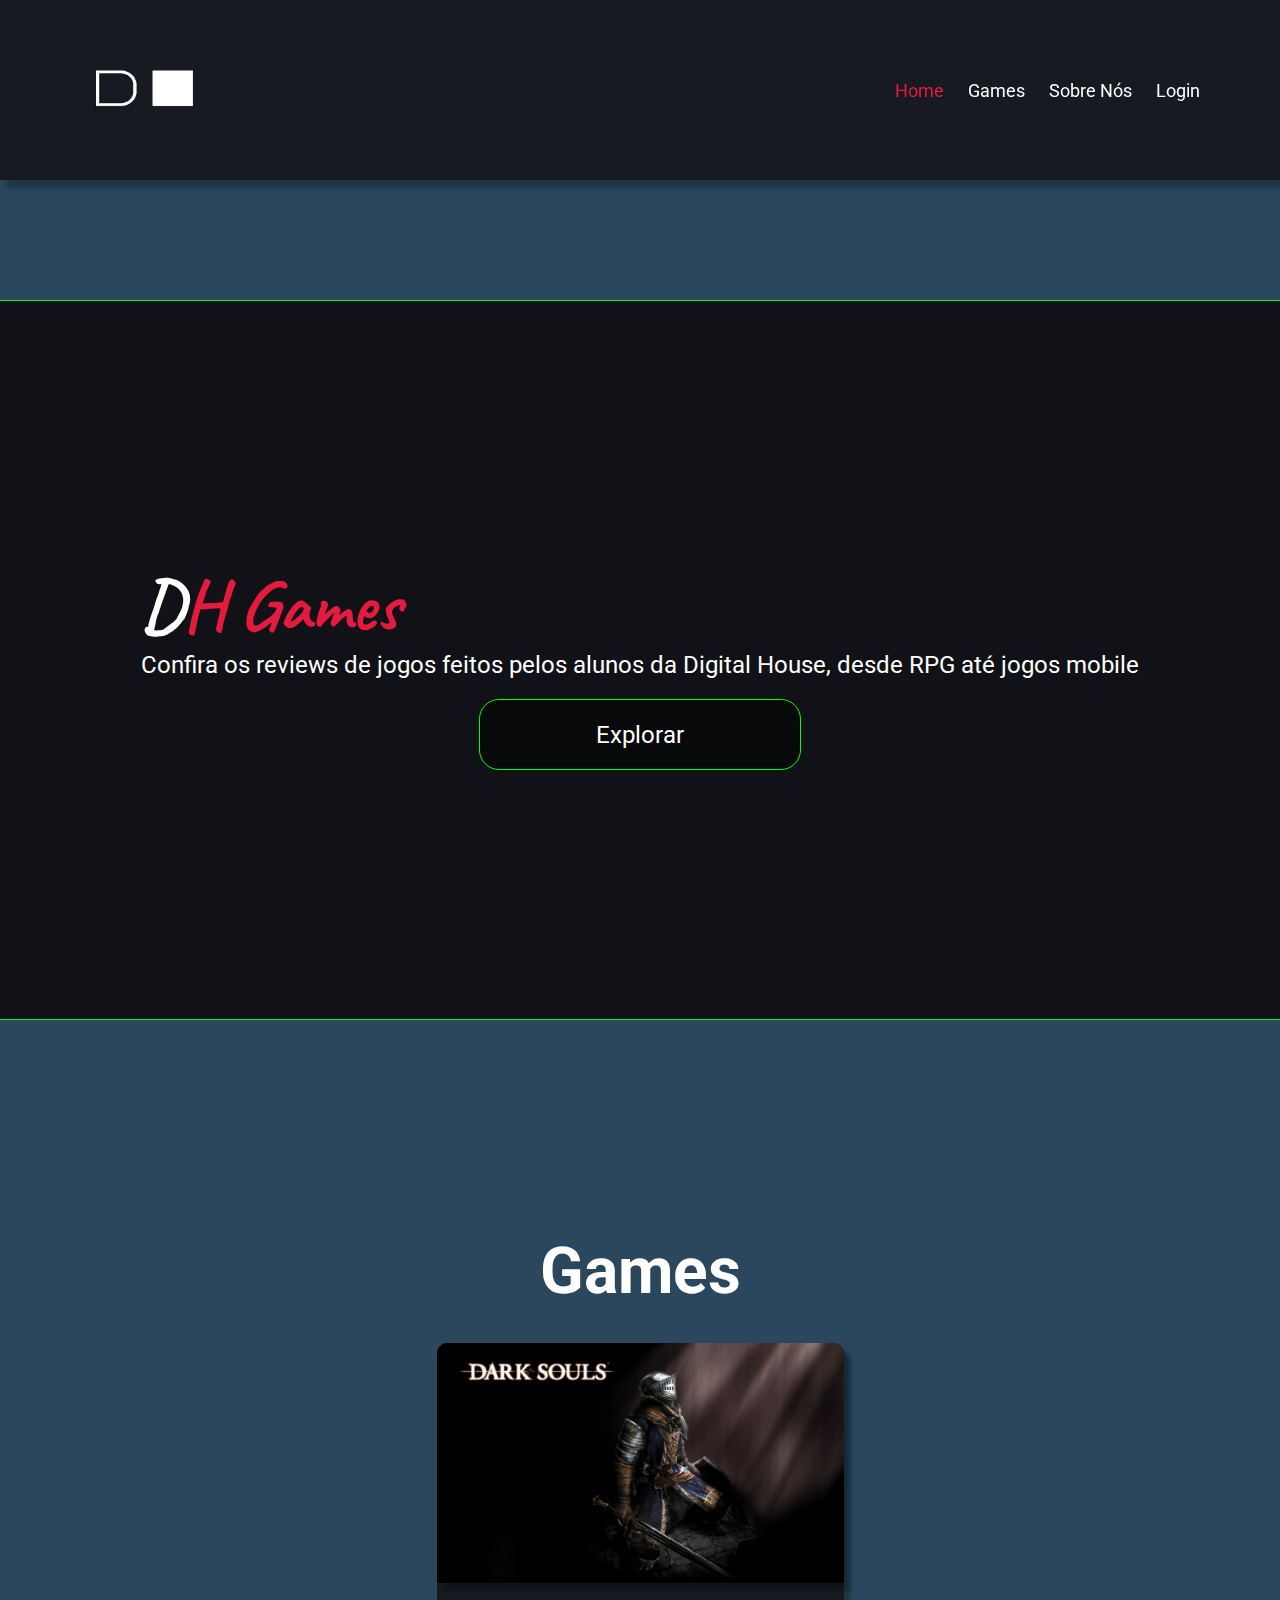
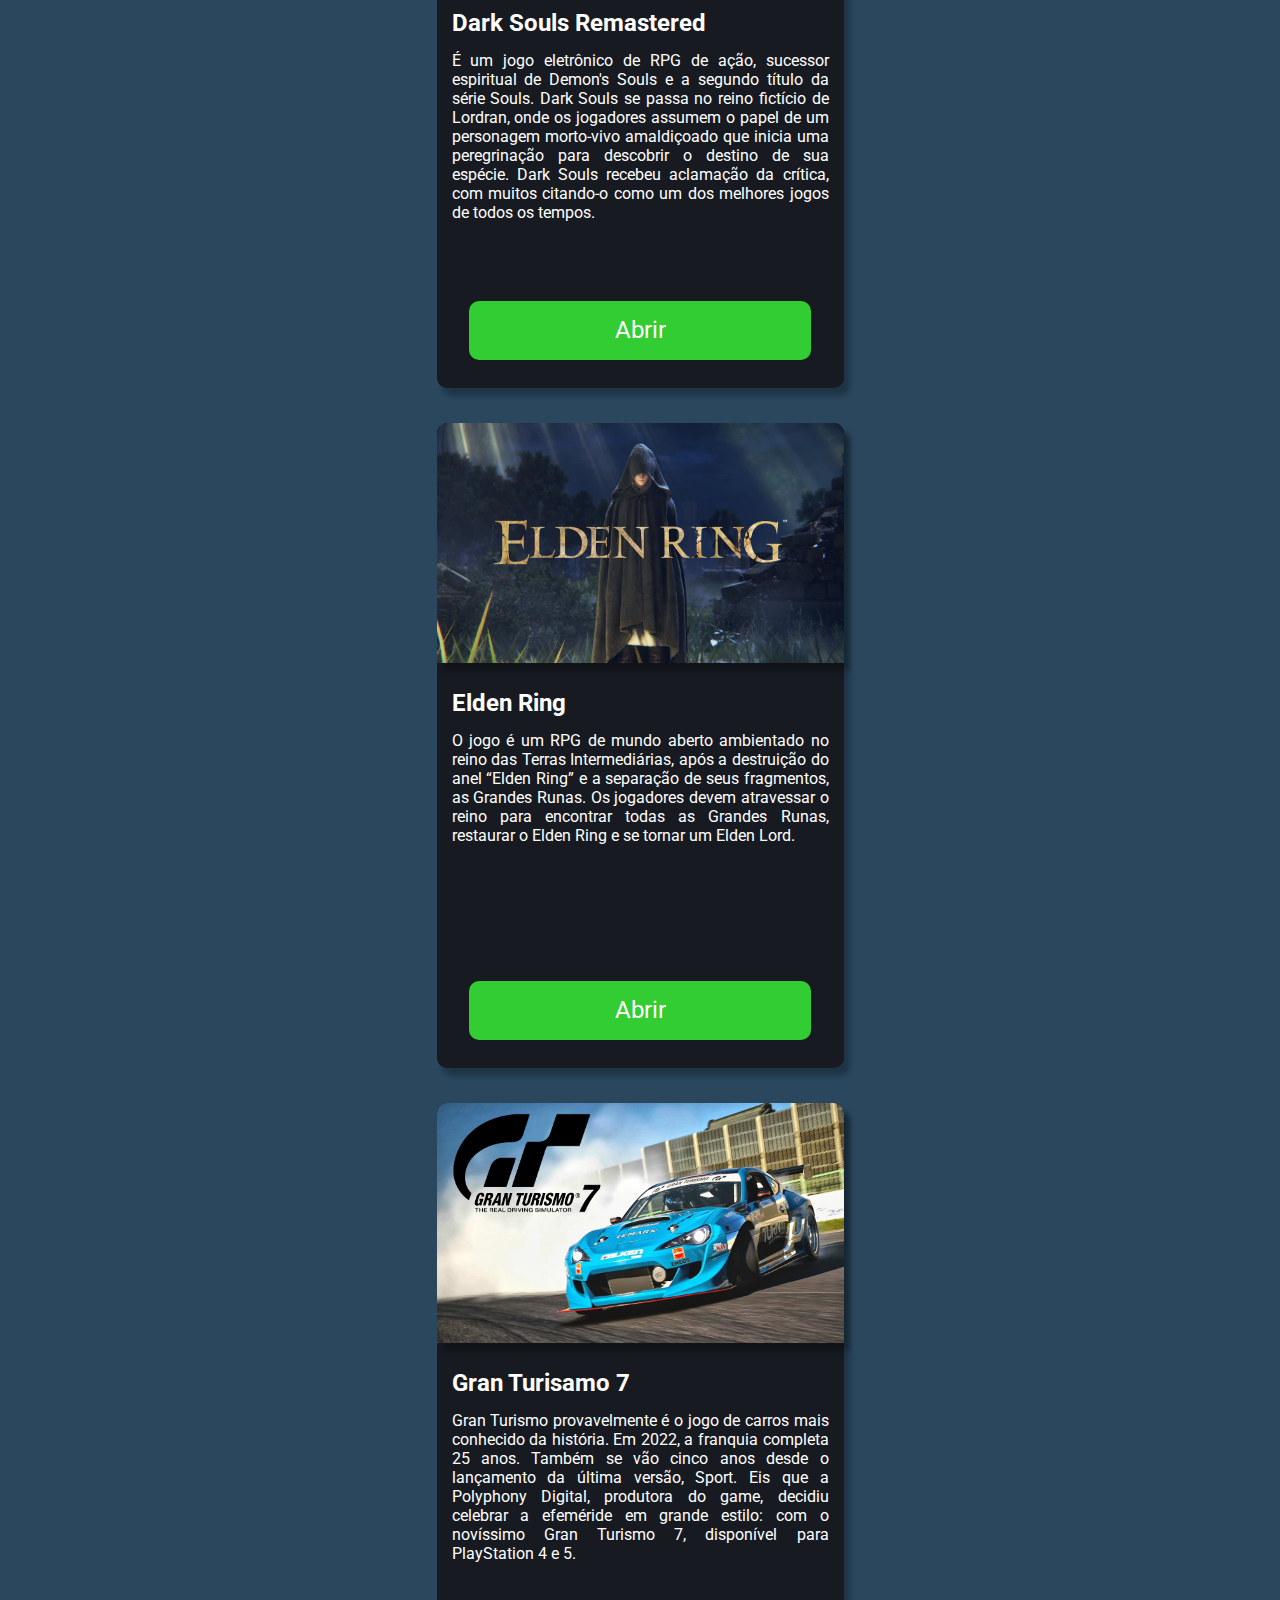
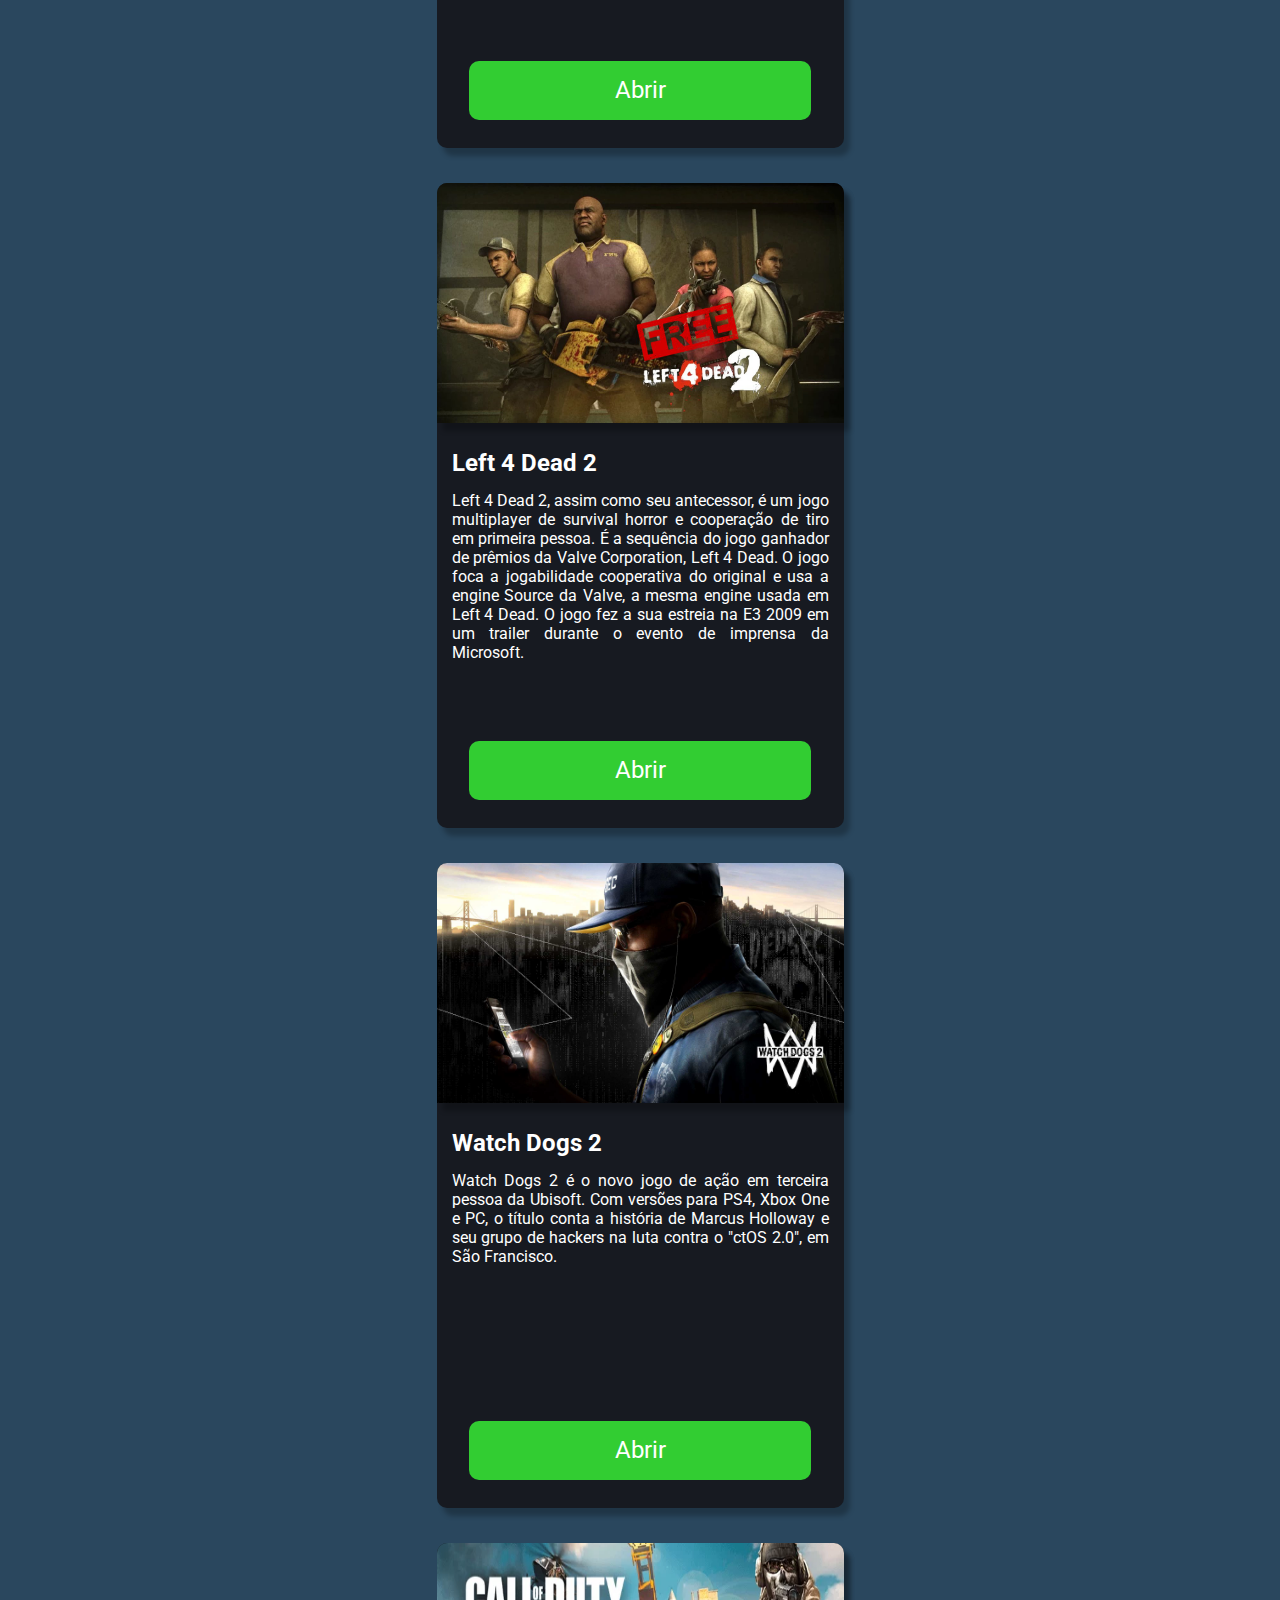
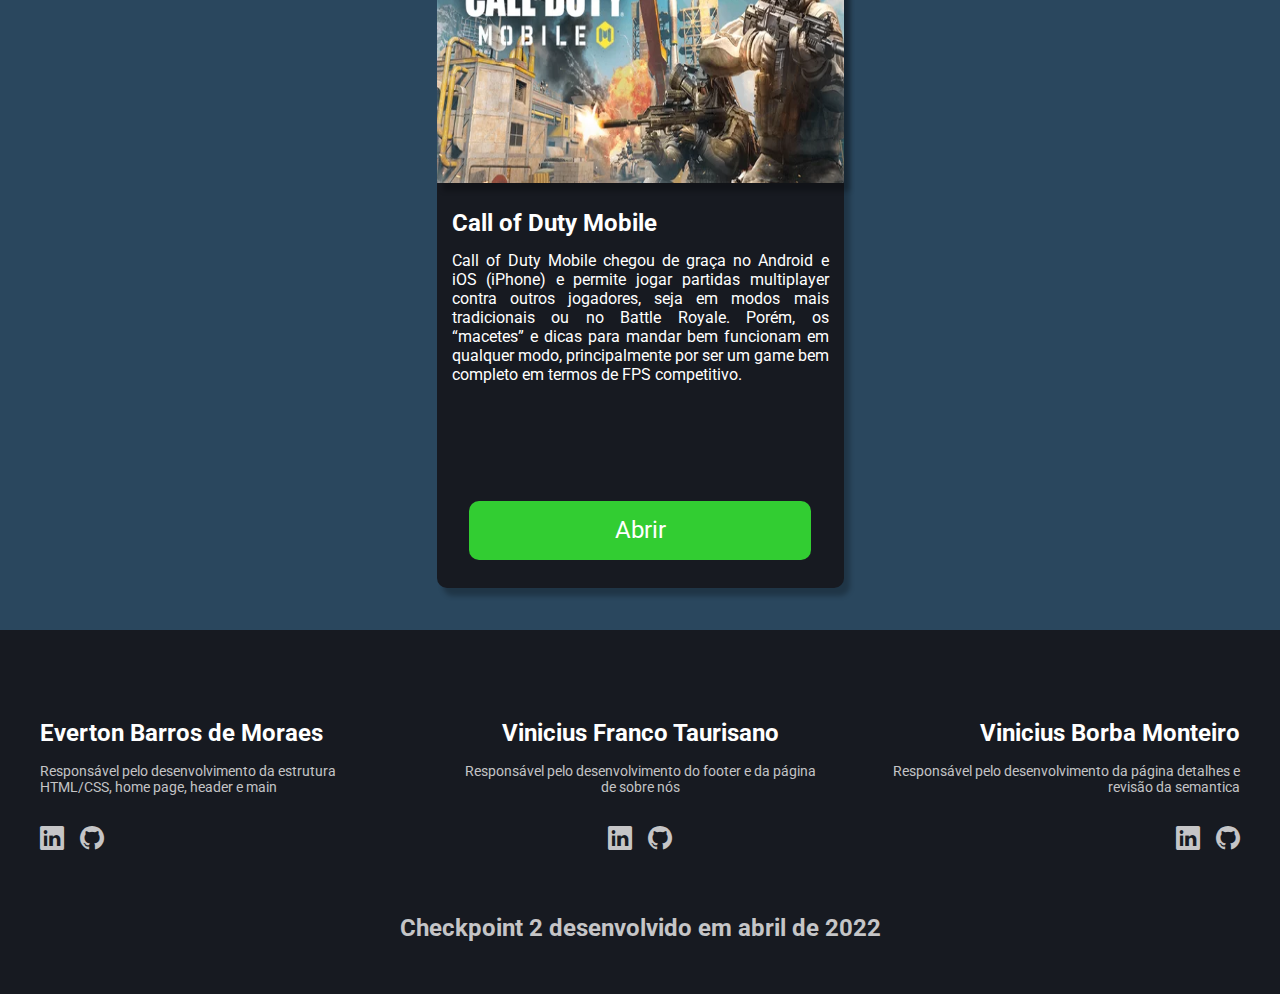
<file: index.html>
<!DOCTYPE html>
<html lang="en">
    <head>
        <meta charset="UTF-8">
        <meta http-equiv="X-UA-Compatible" content="IE=edge">
        <meta name="viewport" content="width=device-width, initial-scale=1.0">
        <title>DH Games I  Home</title>
        <link
            href="https://cdn.jsdelivr.net/npm/bootstrap@5.1.3/dist/css/bootstrap.min.css"
            rel="stylesheet"
            integrity="sha384-1BmE4kWBq78iYhFldvKuhfTAU6auU8tT94WrHftjDbrCEXSU1oBoqyl2QvZ6jIW3"
            crossorigin="anonymous"
        >
        <link rel="stylesheet" href="https://cdn.jsdelivr.net/npm/bootstrap-icons@1.8.1/font/bootstrap-icons.css">
        <link rel="stylesheet" href="css/style.css">
    </head>
    <body>
        <header>
            <a href="index.html">
                <img src="img/logo.png" alt="logo da Digital House">
            </a>
            <nav>
                <ul>
                    <li>
                        <a id="menu_home" href="index.html">
                            Home
                        </a>
                    </li>
                    <li>
                        <a href="#navgames">
                            Games
                        </a>
                    </li>
                    <li>
                        <a href="sobrenos.html">
                            Sobre Nós
                        </a>
                    </li>
                    <li
                        type="button"
                        data-bs-toggle="modal"
                        data-bs-target="#staticBackdrop"
                        id="login"
                    >Login</li>
                </ul>
            </nav>
        </header>
        <main>
            <!-- Início do Modal -->
            <div
                class="modal fade"
                id="staticBackdrop"
                data-bs-backdrop="static"
                data-bs-keyboard="false"
                tabindex="-1"
                aria-labelledby="staticBackdropLabel"
                aria-hidden="true"
            >
                <div class="modal-dialog modal-dialog-centered">
                    <div class="modal-content">
                        <div class="d-flex flex-row-reverse bd-highlight">
                            <button
                                type="button"
                                class="btn-close mt-3 me-3 bg-light"
                                data-bs-dismiss="modal"
                                aria-label="Close"
                            ></button>
                        </div>
                        <img class="rounded mx-auto my-4 d-block" src="img/logo.png" alt="logo da Digital House">
                        <div class="modal-body">
                            <form>
                                <div class="mb-3 mx-4">
                                    <label for="email" class="form-label text-muted fs-3">email</label>
                                    <input
                                        type="email"
                                        class="form-control text-muted fs-4"
                                        id="email"
                                        placeholder="Digite seu email"
                                        required
                                    >
                                </div>
                                <div class="mb-3 mx-4">
                                    <label for="senha" class="form-label text-muted fs-3">senha</label>
                                    <input
                                        type="password"
                                        class="form-control text-muted fs-4"
                                        id="senha"
                                        placeholder="Digite sua senha"
                                        required
                                    >
                                </div>
                                <div class="d-grid gap-2 mx-4 mt-5 mb-3">
                                    <button type="submit" class="btn btn-success fs-3 btn-lg" type="button">Entrar</button>
                                </div>
                            </form>
                        </div>
                    </div>
                </div>
            </div>
            <!-- Final do Modal -->
            <div id="navhome"></div>
            <section class="banner">
                <div class="banner__sombra">
                    <div class="banner__texto">
                        <h1>DH Games</h1>
                        <p>
                            Confira os reviews de jogos feitos pelos alunos da Digital House, desde RPG até jogos mobile
                        </p>
                    </div>
                    <a href="detalhesDS.html">
                        <div class="banner__botao">Explorar</div>
                    </a>
                </div>
            </section>
            <div id="navgames"></div>
            <section class="games">
                <h2>Games</h2>
                <div class="games__containercard">
                    <div class="games__sobrecard">
                        <div class="games__card">
                            <img src="img/dark-souls_img.jpg" alt="imgdarksouls">
                            <h3>Dark Souls Remastered</h3>
                            <p>
                                É um jogo eletrônico de RPG
                        de ação, sucessor espiritual de Demon's
                        Souls e a segundo título da série Souls. Dark Souls se passa no
                        reino fictício de Lordran, onde os jogadores assumem o papel de um
                        personagem morto-vivo amaldiçoado que inicia uma peregrinação para
                        descobrir o destino de sua espécie. Dark Souls recebeu aclamação
                        da crítica, com muitos citando-o como um dos melhores jogos de
                        todos os tempos.
                            </p>
                            <a href="detalhesDS.html">
                                <div class="games__botao-abrir">Abrir</div>
                            </a>
                        </div>
                    </div>
                    <div class="games__sobrecard">
                        <div class="games__card">
                            <img src="img/eldenring.jpg" alt="imgeldenring">
                            <h3>Elden Ring</h3>
                            <p>
                                O jogo é um RPG de mundo aberto ambientado no reino das
                        Terras Intermediárias, após a destruição do anel “Elden Ring” e a
                        separação de seus fragmentos, as Grandes Runas. Os jogadores devem
                        atravessar o reino para encontrar todas as Grandes Runas,
                        restaurar o Elden Ring e se tornar um Elden Lord.
                            </p>
                            <a href="detalhesDS.html">
                                <div class="games__botao-abrir">Abrir</div>
                            </a>
                        </div>
                    </div>
                    <div class="games__sobrecard">
                        <div class="games__card">
                            <img src="img/granturismo7.jpg" alt="imggranturismo7">
                            <h3>Gran Turisamo 7</h3>
                            <p>
                                Gran Turismo provavelmente é o jogo de carros mais conhecido da história.
                        Em 2022, a franquia completa 25 anos. Também se vão cinco anos desde o
                        lançamento da última versão, Sport. Eis que a Polyphony Digital, produtora do game,
                        decidiu celebrar a efeméride em grande estilo: com o novíssimo Gran Turismo 7,
                        disponível para PlayStation 4 e 5.
                            </p>
                            <a href="detalhesDS.html">
                                <div class="games__botao-abrir">Abrir</div>
                            </a>
                        </div>
                    </div>
                    <div class="games__sobrecard">
                        <div class="games__card">
                            <img src="img/left4dead2.jpg" alt="imgleft4dead2">
                            <h3>Left 4 Dead 2</h3>
                            <p>
                                Left 4 Dead 2, assim como seu antecessor, é um jogo multiplayer de survival horror e
                        cooperação de tiro em primeira pessoa. É a sequência do jogo ganhador de prêmios da
                        Valve Corporation, Left 4 Dead. O jogo foca a jogabilidade cooperativa do original e
                        usa a engine Source da Valve, a mesma engine usada em Left 4 Dead. O jogo fez a sua
                        estreia na E3 2009 em um trailer durante o evento de imprensa da Microsoft.
                            </p>
                            <a href="detalhesDS.html">
                                <div class="games__botao-abrir">Abrir</div>
                            </a>
                        </div>
                    </div>
                    <div class="games__sobrecard">
                        <div class="games__card">
                            <img src="img/watchdogs2.jpg" alt="imgwatchdogs2">
                            <h3>Watch Dogs 2</h3>
                            <p>
                                Watch Dogs 2 é o novo jogo de ação em terceira pessoa da Ubisoft. Com versões para PS4,
                        Xbox One e PC, o título conta a história de Marcus Holloway e seu grupo de hackers na
                        luta contra o "ctOS 2.0", em São Francisco.
                            </p>
                            <a href="detalhesDS.html">
                                <div class="games__botao-abrir">Abrir</div>
                            </a>
                        </div>
                    </div>
                    <div class="games__sobrecard">
                        <div class="games__card">
                            <img src="img/callofdutymobile.webp" alt="imgcallofdutymobile">
                            <h3>Call of Duty Mobile</h3>
                            <p>
                                Call of Duty Mobile chegou de graça no Android e iOS (iPhone) e permite jogar partidas
                        multiplayer
                        contra outros jogadores, seja em modos mais tradicionais ou no Battle Royale. Porém, os
                        “macetes” e dicas para mandar bem funcionam em qualquer modo, principalmente por ser um game bem
                        completo em termos de FPS competitivo.
                            </p>
                            <a href="detalhesDS.html">
                                <div class="games__botao-abrir">Abrir</div>
                            </a>
                        </div>
                    </div>
                </div>
            </section>
        </main>
        <footer>
            <section class="criadores">
                <div class="aluno" id="aluno1">
                    <h5>Everton Barros de Moraes</h5>
                    <p>Responsável pelo desenvolvimento da estrutura HTML/CSS, home page, header e main</p>
                    <div class="redes">
                        <a target="_blanck" href="https://www.linkedin.com/in/everton-barros-de-moraes-b25310172/?trk=people-guest_profile-result-card_result-card_full-click&originalSubdomain=br">
                            <i class="bi bi-linkedin"></i>
                        </a>
                        <a target="_blanck" href="https://github.com/EvertonBMoraes">
                            <i class="bi bi-github"></i>
                        </a>
                    </div>
                </div>
                <div class="aluno" id="aluno2">
                    <h5>Vinicius Franco Taurisano</h5>
                    <p>Responsável pelo desenvolvimento do footer e da página de sobre nós</p>
                    <div class="redes">
                        <a target="_blanck" href="https://www.linkedin.com/in/vin%C3%ADcius-taurisano-2563b8230/">
                            <i class="bi bi-linkedin"></i>
                        </a>
                        <a target="_blanck" href="https://github.com/ViniciusTaurisano">
                            <i class="bi bi-github"></i>
                        </a>
                    </div>
                </div>
                <div class="aluno" id="aluno3">
                    <h5>Vinicius Borba Monteiro</h5>
                    <p>Responsável pelo desenvolvimento da página detalhes e revisão da semantica</p>
                    <div class="redes">
                        <a target="_blanck" href="https://www.linkedin.com/in/vinicius-borba-8a126a235/">
                            <i class="bi bi-linkedin"></i>
                        </a>
                        <a target="_blanck" href="https://github.com/viniborb">
                            <i class="bi bi-github"></i>
                        </a>
                    </div>
                </div>
            </section>
            <h4>Checkpoint 2 desenvolvido em abril de 2022</h4>
        </footer>
        <script src="https://cdn.jsdelivr.net/npm/bootstrap@5.1.3/dist/js/bootstrap.bundle.min.js" integrity="sha384-ka7Sk0Gln4gmtz2MlQnikT1wXgYsOg+OMhuP+IlRH9sENBO0LRn5q+8nbTov4+1p" crossorigin="anonymous"></script>
    </body>
</html>
</file>
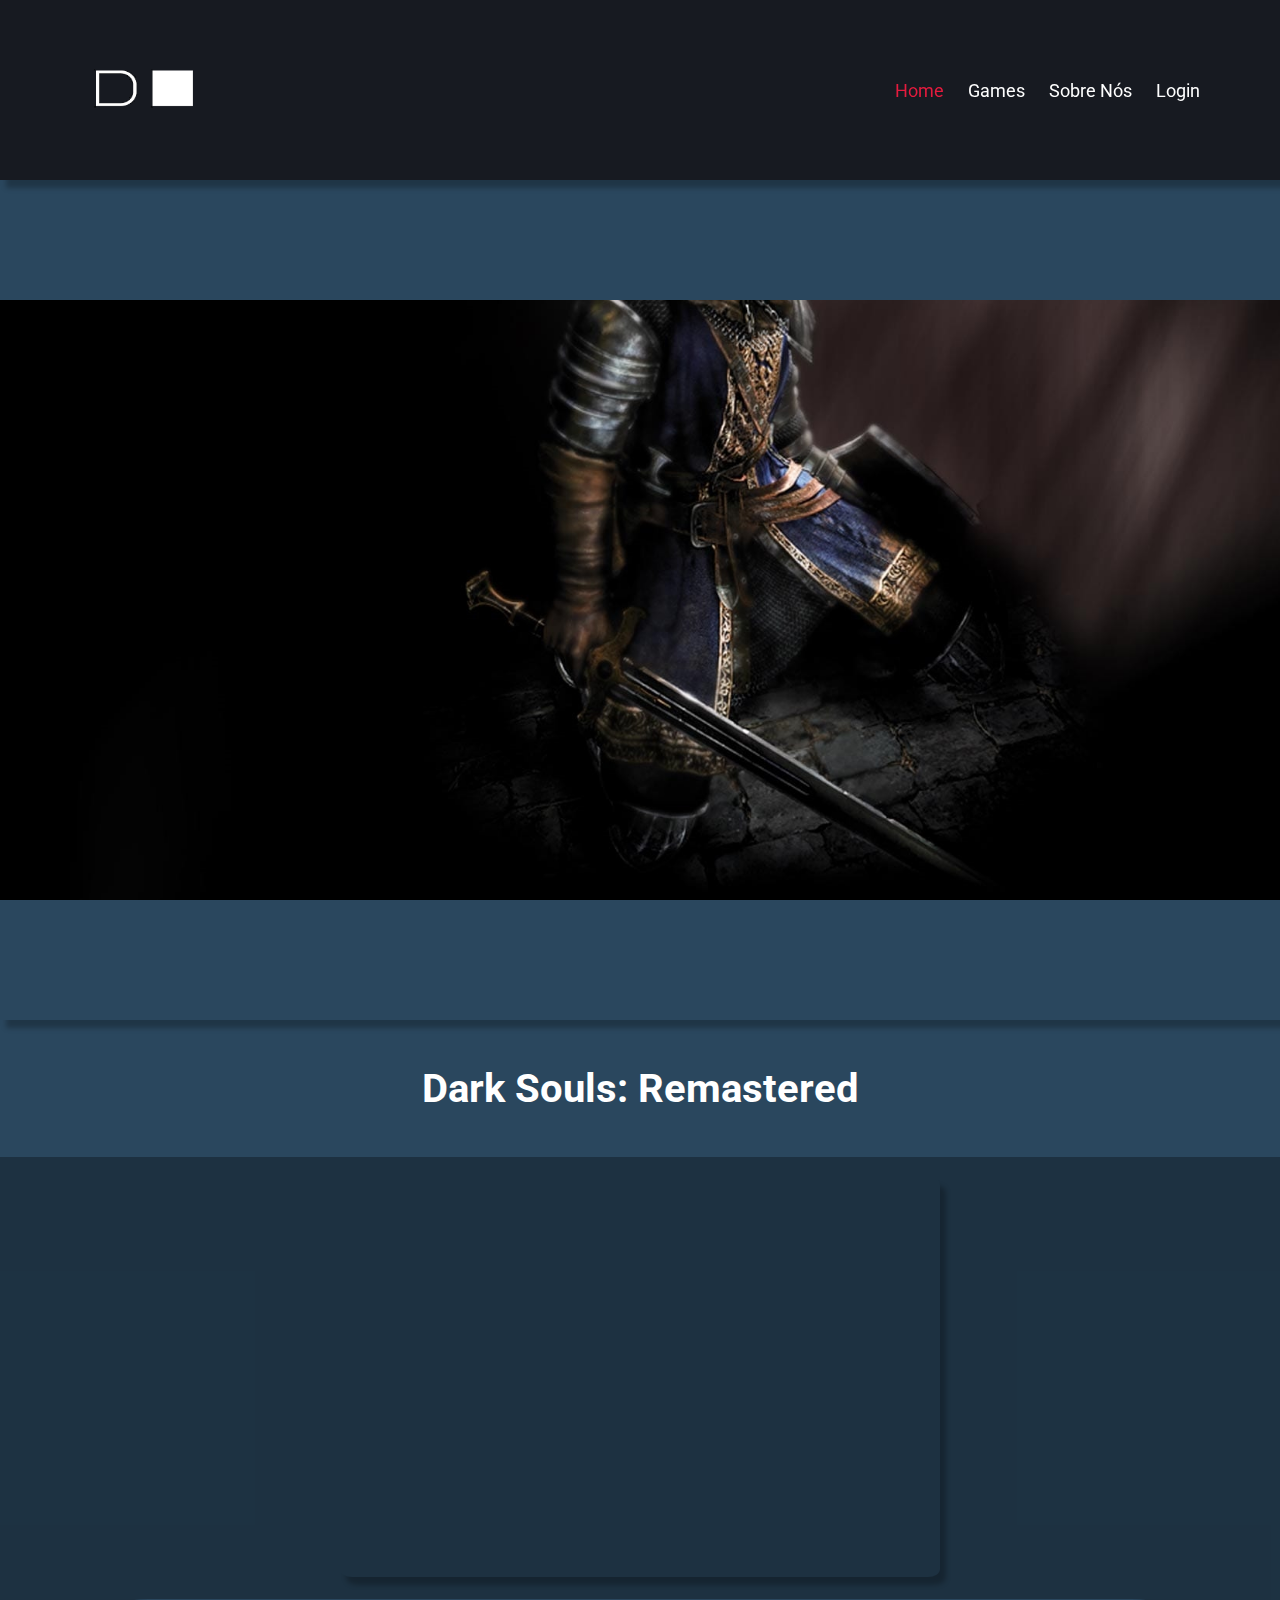
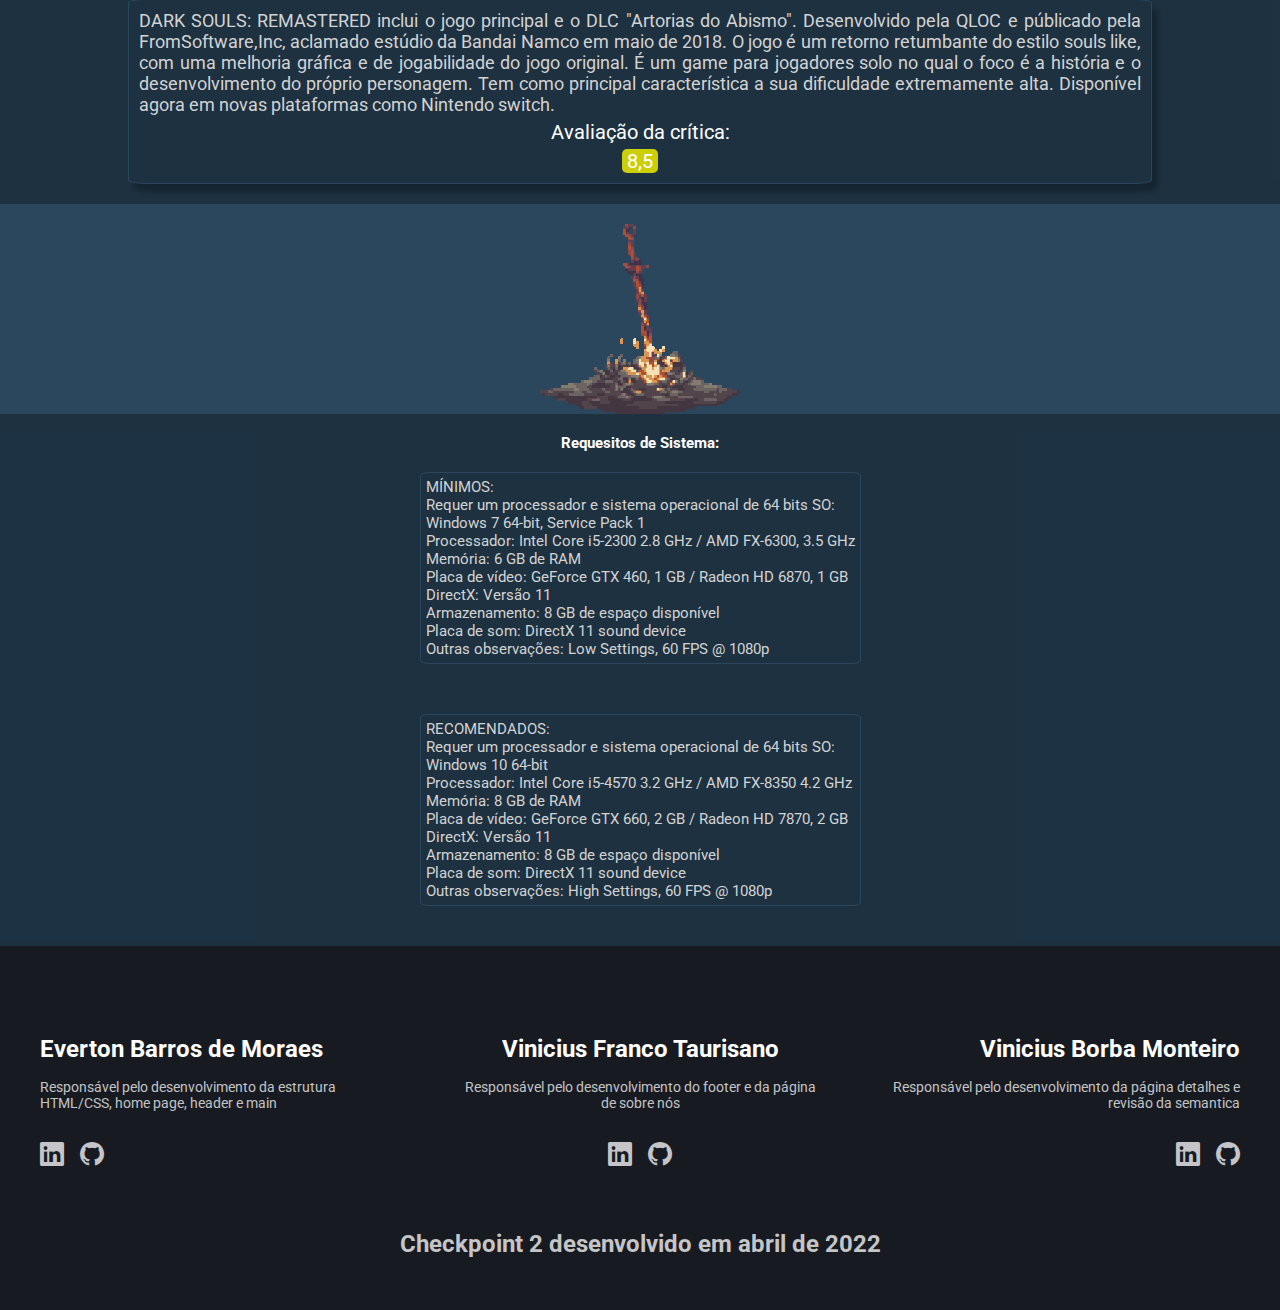
<file: detalhesDS.html>
<!DOCTYPE html>
<html lang="en">
    <head>
        <meta charset="UTF-8">
        <meta http-equiv="X-UA-Compatible" content="IE=edge">
        <meta name="viewport" content="width=device-width, initial-scale=1.0">
        <title>DH Games I Dark Souls : Remastered</title>
        <link
            href="https://cdn.jsdelivr.net/npm/bootstrap@5.1.3/dist/css/bootstrap.min.css"
            rel="stylesheet"
            integrity="sha384-1BmE4kWBq78iYhFldvKuhfTAU6auU8tT94WrHftjDbrCEXSU1oBoqyl2QvZ6jIW3"
            crossorigin="anonymous"
        >
        <link rel="stylesheet" href="https://cdn.jsdelivr.net/npm/bootstrap-icons@1.8.1/font/bootstrap-icons.css">
        <link rel="stylesheet" href="css/style.css">
        <link rel="stylesheet" href="css/detalhes.css">
    </head>
    <body>
        <header>
            <a href="index.html">
                <img src="img/logo.png" alt="logo da Digital House">
            </a>
            <nav>
                <ul>
                    <li>
                        <a id="menu_home" href="index.html"> Home</a>
                    </li>
                    <li>
                        <a href="index.html#navgames"> Games</a>
                    </li>
                    <li>
                        <a href="sobrenos.html"> Sobre Nós</a>
                    </li>
                    <li
                        type="button"
                        data-bs-toggle="modal"
                        data-bs-target="#staticBackdrop"
                        id="login"
                    >
                        Login
                    </li>
                </ul>
            </nav>
        </header>
        <main>
            <!-- Início do Modal -->
            <div
                class="modal fade"
                id="staticBackdrop"
                data-bs-backdrop="static"
                data-bs-keyboard="false"
                tabindex="-1"
                aria-labelledby="staticBackdropLabel"
                aria-hidden="true"
            >
                <div class="modal-dialog modal-dialog-centered">
                    <div class="modal-content">
                        <div class="d-flex flex-row-reverse bd-highlight">
                            <button
                                type="button"
                                class="btn-close mt-3 me-3 bg-light"
                                data-bs-dismiss="modal"
                                aria-label="Close"
                            ></button>
                        </div>
                        <img class="rounded mx-auto my-4 d-block" src="img/logo.png" alt="logo da Digital House">
                        <div class="modal-body">
                            <form>
                                <div class="mb-3 mx-4">
                                    <label for="email" class="form-label text-muted fs-3">
                                        email
                                    </label
                  >
                                    <input
                                        type="email"
                                        class="form-control text-muted fs-4"
                                        id="email"
                                        placeholder="Digite seu email"
                                        required
                                    >
                                </div>
                                <div class="mb-3 mx-4">
                                    <label for="senha" class="form-label text-muted fs-3">
                                        senha
                                    </label
                  >
                                    <input
                                        type="password"
                                        class="form-control text-muted fs-4"
                                        id="senha"
                                        placeholder="Digite sua senha"
                                        required
                                    >
                                </div>
                                <div class="d-grid gap-2 mx-4 mt-5 mb-3">
                                    <button type="submit" class="btn btn-success fs-3 btn-lg" type="button">
                                        Entrar
                                    </button>
                                </div>
                            </form>
                        </div>
                    </div>
                </div>
            </div>
            <!-- Final do Modal -->
            <div id="navhome"></div>
            <div class="banner__detalhes">
                <div class="banner__detalhessombra"></div>
            </div>
            <div>
                <h1>Dark Souls: Remastered</h1>
            </div>
        </div>
    </div>
</div>
<section class="descricao">
    <div class="video">
        <iframe
            width="560"
            height="315"
            src="https://www.youtube.com/embed/KfjG9ZLGBHE"
            title="YouTube video player"
            frameborder="0"
            allow="accelerometer; autoplay; clipboard-write; encrypted-media; gyroscope; picture-in-picture"
            allowfullscreen
        ></iframe>
    </div>
    <div class="info">
        <p>
            DARK SOULS: REMASTERED inclui o jogo principal e o DLC "Artorias do
            Abismo". Desenvolvido pela QLOC e públicado pela FromSoftware,Inc,
            aclamado estúdio da Bandai Namco em maio de 2018. O jogo é um
            retorno retumbante do estilo souls like, com uma melhoria gráfica e
            de jogabilidade do jogo original. É um game para jogadores solo no
            qual o foco é a história e o desenvolvimento do próprio personagem.
            Tem como principal característica a sua dificuldade extremamente
            alta. Disponível agora em novas plataformas como Nintendo switch.
        </p>
        <div class="nota">
            <div class="texto">Avaliação da crítica:</div>
            <div class="numero">8,5</div>
        </div>
    </div>
</section>
<div class="gif">
    <img src="img/bonfire-darksouls.gif" alt="">
</div>
<section class="requesitos">
    <h2>Requesitos de Sistema:</h2>
    <div class="card__requesitos">
        <div>
            MÍNIMOS:
            <br>
            Requer um processador e sistema operacional de 64 bits SO:
            <br>
            Windows 7 64-bit, Service Pack 1
            <br>
            Processador: Intel Core i5-2300 2.8
          GHz / AMD FX-6300, 3.5 GHz
            <br>
            Memória: 6 GB de RAM
            <br>
            Placa de vídeo:
          GeForce GTX 460, 1 GB / Radeon HD 6870, 1 GB
            <br>
            DirectX: Versão 11
            <br>
            Armazenamento: 8 GB de espaço disponível
            <br>
            Placa de som: DirectX 11
          sound device
            <br>
            Outras observações: Low Settings, 60 FPS @ 1080p
        </div>
        <div>
            RECOMENDADOS:
            <br>
            Requer um processador e sistema operacional de 64 bits
          SO:
            <br>
            Windows 10 64-bit
            <br>
            Processador: Intel Core i5-4570 3.2 GHz / AMD
          FX-8350 4.2 GHz
            <br>
            Memória: 8 GB de RAM
            <br>
            Placa de vídeo: GeForce GTX 660,
          2 GB / Radeon HD 7870, 2 GB
            <br>
            DirectX: Versão 11
            <br>
            Armazenamento: 8 GB de
          espaço disponível
            <br>
            Placa de som: DirectX 11 sound device
            <br>
            Outras
          observações: High Settings, 60 FPS @ 1080p
        </div>
    </div>
</section>
</main>
<footer>
    <section class="criadores">
        <div class="aluno" id="aluno1">
            <h5>Everton Barros de Moraes</h5>
            <p>Responsável pelo desenvolvimento da estrutura HTML/CSS, home page, header e main</p>
            <div class="redes">
                <a target="_blanck" href="https://www.linkedin.com/in/everton-barros-de-moraes-b25310172/?trk=people-guest_profile-result-card_result-card_full-click&originalSubdomain=br">
                    <i class="bi bi-linkedin"></i>
                </a>
                <a target="_blanck" href="https://github.com/EvertonBMoraes">
                    <i class="bi bi-github"></i>
                </a>
            </div>
        </div>
        <div class="aluno" id="aluno2">
            <h5>Vinicius Franco Taurisano</h5>
            <p>
                Responsável pelo desenvolvimento do footer e da página de sobre nós
            </p>
            <div class="redes">
                <a target="_blanck" href="https://www.linkedin.com/in/vin%C3%ADcius-taurisano-2563b8230/">
                    <i class="bi bi-linkedin"></i>
                </a>
                <a target="_blanck" href="https://github.com/ViniciusTaurisano">
                    <i class="bi bi-github"></i>
                </a>
            </div>
        </div>
        <div class="aluno" id="aluno3">
            <h5>Vinicius Borba Monteiro</h5>
            <p>
                Responsável pelo desenvolvimento da página detalhes e revisão da
            semantica
            </p>
            <div class="redes">
                <a target="_blanck" href="https://www.linkedin.com/in/vinicius-borba-8a126a235/">
                    <i class="bi bi-linkedin"></i>
                </a>
                <a target="_blanck" href="https://github.com/viniborb">
                    <i class="bi bi-github"></i>
                </a>
            </div>
        </div>
    </section>
    <h4>Checkpoint 2 desenvolvido em abril de 2022</h4>
</footer>
<script src="https://cdn.jsdelivr.net/npm/bootstrap@5.1.3/dist/js/bootstrap.bundle.min.js" integrity="sha384-ka7Sk0Gln4gmtz2MlQnikT1wXgYsOg+OMhuP+IlRH9sENBO0LRn5q+8nbTov4+1p" crossorigin="anonymous"></script>
</body>
</html>
</file>
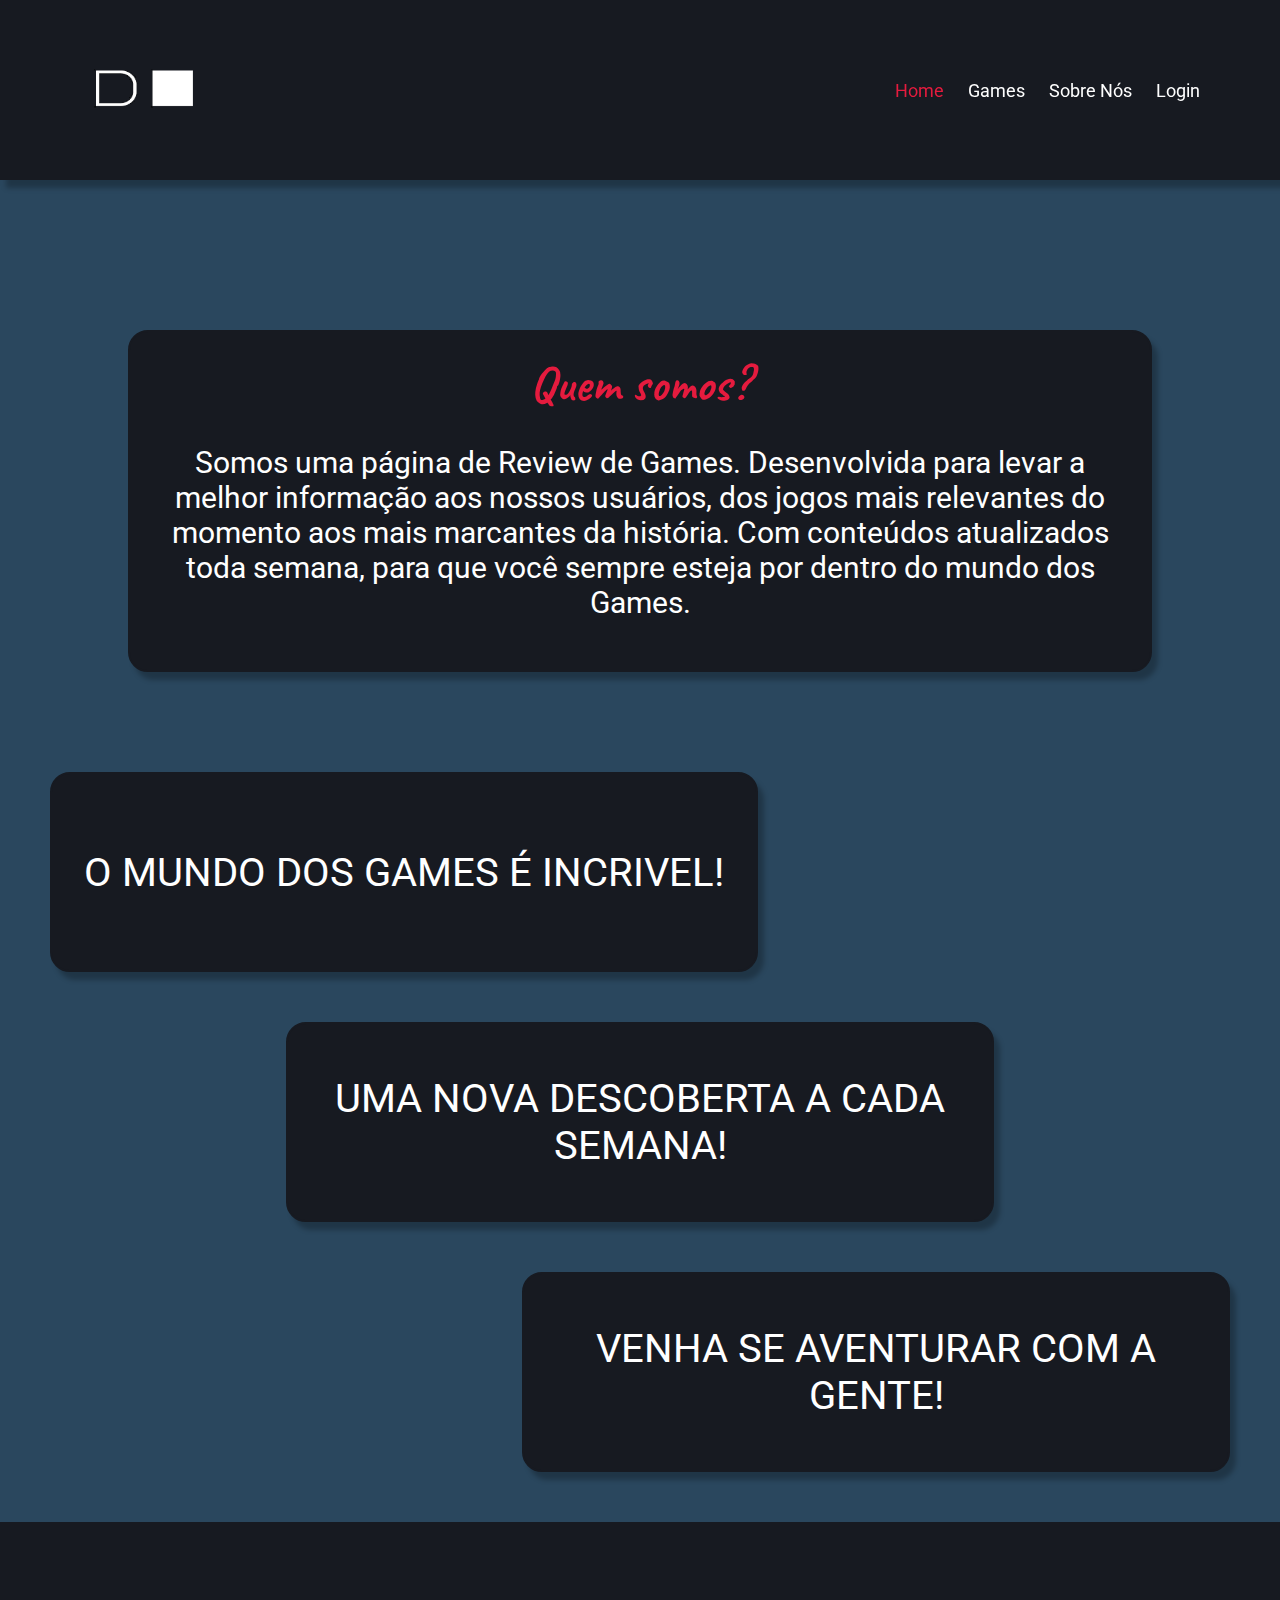
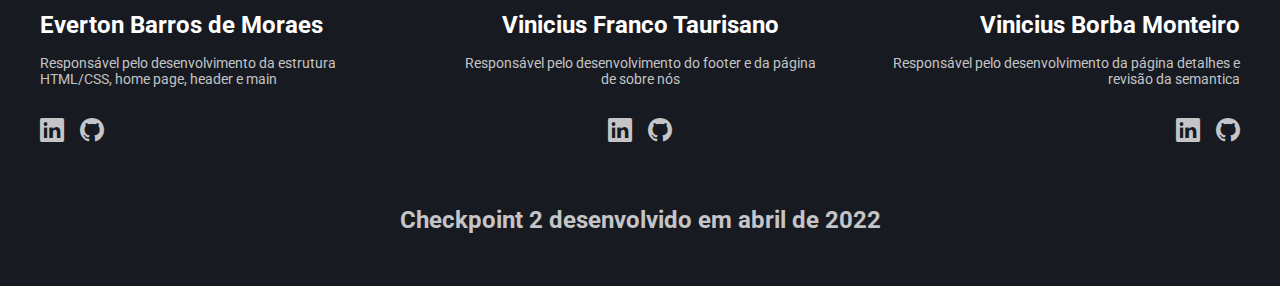
<file: sobrenos.html>
<!DOCTYPE html>
<html lang="en">
    <head>
        <meta charset="UTF-8">
        <meta http-equiv="X-UA-Compatible" content="IE=edge">
        <meta name="viewport" content="width=device-width, initial-scale=1.0">
        <title>DH Games I Sobre Nós</title>
        <link
            href="https://cdn.jsdelivr.net/npm/bootstrap@5.1.3/dist/css/bootstrap.min.css"
            rel="stylesheet"
            integrity="sha384-1BmE4kWBq78iYhFldvKuhfTAU6auU8tT94WrHftjDbrCEXSU1oBoqyl2QvZ6jIW3"
            crossorigin="anonymous"
        >
        <link rel="stylesheet" href="https://cdn.jsdelivr.net/npm/bootstrap-icons@1.8.1/font/bootstrap-icons.css">
        <link rel="stylesheet" href="css/style.css">
        <link rel="stylesheet" href="css/sobrenos.css">
    </head>
    <body>
        <header>
            <a href="index.html">
                <img src="img/logo.png" alt="logo da Digital House">
            </a>
            <nav>
                <ul>
                    <li>
                        <a id="menu_home" href="index.html">
                            Home
                        </a>
                    </li>
                    <li>
                        <a href="index.html#navgames">
                            Games
                        </a>
                    </li>
                    <li>
                        <a href="sobrenos.html">
                            Sobre Nós
                        </a>
                    </li>
                    <li
                        type="button"
                        data-bs-toggle="modal"
                        data-bs-target="#staticBackdrop"
                        id="login"
                    >Login</li>
                </ul>
            </nav>
        </header>
        <main>
            <!-- Início do Modal -->
            <div
                class="modal fade"
                id="staticBackdrop"
                data-bs-backdrop="static"
                data-bs-keyboard="false"
                tabindex="-1"
                aria-labelledby="staticBackdropLabel"
                aria-hidden="true"
            >
                <div class="modal-dialog modal-dialog-centered">
                    <div class="modal-content">
                        <div class="d-flex flex-row-reverse bd-highlight">
                            <button
                                type="button"
                                class="btn-close mt-3 me-3 bg-light"
                                data-bs-dismiss="modal"
                                aria-label="Close"
                            ></button>
                        </div>
                        <img class="rounded mx-auto my-4 d-block" src="img/logo.png" alt="logo da Digital House">
                        <div class="modal-body">
                            <form>
                                <div class="mb-3 mx-4">
                                    <label for="email" class="form-label text-muted fs-3">email</label>
                                    <input
                                        type="email"
                                        class="form-control text-muted fs-4"
                                        id="email"
                                        placeholder="Digite seu email"
                                        required
                                    >
                                </div>
                                <div class="mb-3 mx-4">
                                    <label for="senha" class="form-label text-muted fs-3">senha</label>
                                    <input
                                        type="password"
                                        class="form-control text-muted fs-4"
                                        id="senha"
                                        placeholder="Digite sua senha"
                                        required
                                    >
                                </div>
                                <div class="d-grid gap-2 mx-4 mt-5 mb-3">
                                    <button type="submit" class="btn btn-success fs-3 btn-lg" type="button">Entrar</button>
                                </div>
                            </form>
                        </div>
                    </div>
                </div>
            </div>
            <!-- Final do Modal -->
            <div id="navhome"></div>
            <section class="inicioquemsomos">
                <div class="quemsomos">
                    <h2>Quem somos?</h2>
                    <p>
                        Somos uma página de Review de Games. Desenvolvida para levar a melhor informação aos nossos usuários, dos jogos mais relevantes do momento aos mais marcantes da história.
               Com conteúdos atualizados toda semana, para que você sempre esteja por dentro do mundo dos Games.
                    </p>
                </div>
            </section>
            <section class="frases">
                <div class="fs frase1">
                    <p>O MUNDO DOS GAMES É INCRIVEL!</p>
                </div>
                <div class="fs frase2">
                    <p>UMA NOVA DESCOBERTA A CADA SEMANA!</p>
                </div>
                <div class="fs frase3">
                    <p>VENHA SE AVENTURAR COM A GENTE!</p>
                </div>
            </section>
        </main>
        <footer>
            <section class="criadores">
                <div class="aluno" id="aluno1">
                    <h5>Everton Barros de Moraes</h5>
                    <p>Responsável pelo desenvolvimento da estrutura HTML/CSS, home page, header e main</p>
                    <div class="redes">
                        <a target="_blanck" href="https://www.linkedin.com/in/everton-barros-de-moraes-b25310172/?trk=people-guest_profile-result-card_result-card_full-click&originalSubdomain=br">
                            <i class="bi bi-linkedin"></i>
                        </a>
                        <a target="_blanck" href="https://github.com/EvertonBMoraes">
                            <i class="bi bi-github"></i>
                        </a>
                    </div>
                </div>
                <div class="aluno" id="aluno2">
                    <h5>Vinicius Franco Taurisano</h5>
                    <p>Responsável pelo desenvolvimento do footer e da página de sobre nós</p>
                    <div class="redes">
                        <a target="_blanck" href="https://www.linkedin.com/in/vin%C3%ADcius-taurisano-2563b8230/">
                            <i class="bi bi-linkedin"></i>
                        </a>
                        <a target="_blanck" href="https://github.com/ViniciusTaurisano">
                            <i class="bi bi-github"></i>
                        </a>
                    </div>
                </div>
                <div class="aluno" id="aluno3">
                    <h5>Vinicius Borba Monteiro</h5>
                    <p>Responsável pelo desenvolvimento da página detalhes e revisão da semantica</p>
                    <div class="redes">
                        <a target="_blanck" href="https://www.linkedin.com/in/vinicius-borba-8a126a235/">
                            <i class="bi bi-linkedin"></i>
                        </a>
                        <a target="_blanck" href="https://github.com/viniborb">
                            <i class="bi bi-github"></i>
                        </a>
                    </div>
                </div>
            </section>
            <h4>Checkpoint 2 desenvolvido em abril de 2022</h4>
        </footer>
        <script src="https://cdn.jsdelivr.net/npm/bootstrap@5.1.3/dist/js/bootstrap.bundle.min.js" integrity="sha384-ka7Sk0Gln4gmtz2MlQnikT1wXgYsOg+OMhuP+IlRH9sENBO0LRn5q+8nbTov4+1p" crossorigin="anonymous"></script>
    </body>
</html>
</file>
<file: css/style.css>
@import url("https://fonts.googleapis.com/css2?family=Caveat&family=Oxygen&family=Roboto&display=swap");

/* fontes do Google: 'Caveat' , 'Oxygen' , 'Roboto' */

* {
  box-sizing: border-box;
  margin: 0;
  margin-top: 0;
  margin-bottom: 0;
  padding: 0;
  font-family: "Roboto", Arial, Helvetica, sans-serif;
  --cor-fundo-body: #2a475e;
  --cor-fundo-header-footer: rgb(23, 26, 33);
  --cor-fundo-cards: #171a21;
  --cor-principal: #ffffff;
  --cor-secundaria: lightgrey;
  --cor-destaque: #e51b3e;
  --cor-linha-banner: lime;
  --cor-botao-abrir: limegreen;
  --cor-nota-media: rgb(203, 206, 9);
  --texto-semi-transparente: rgba(255, 255, 255, 0.75);
}

html {
  font-size: 10px;
  scroll-behavior: smooth;
}

body {
  background-color: var(--cor-fundo-body);
}

a {
  text-decoration: none;
  color: var(--cor-principal);
}

/* bootstrap deixa a margin-bottom com 1rem, isto é uma correção para não estragar o layout */

h1 {
  margin-bottom: 0;
}

h2 {
  margin-bottom: 0;
}

h3 {
  margin-bottom: 0;
}

h4 {
  margin-bottom: 0;
}

h5 {
  margin-bottom: 0;
}

h6 {
  margin-bottom: 0;
}

p {
  margin-bottom: 0;
}

ul {
  margin-bottom: 0;
}

/* bootstrap deixa a margin-bottom com 1rem, isto é uma correção para não estragar o layout */

a:hover {
  text-decoration: none;
  color: var(--cor-principal);
}

header {
  width: 100%;
  height: 20vh;
  background-color: var(--cor-fundo-header-footer);
  opacity: 0.99;
  display: flex;
  flex-direction: row;
  justify-content: space-between;
  align-items: center;
  padding: 15px 80px 15px 61px;
  position: fixed;
  z-index: 1;
  box-shadow: 6px 8px 5px rgb(0 0 0 / 25%);
  transition: ease-out;
  transition-duration: 0.75s;
}

header:hover {
  opacity: 1;
}

header img {
  width: 167px;
  height: 50px;
}

nav ul {
  display: flex;
  flex-direction: row;
  flex-wrap: wrap;
  justify-content: space-between;
  list-style-type: none;
  font-size: 1.8rem;
  gap: 24px;
  color: var(--cor-principal);
}

#menu_home {
  color: var(--cor-destaque);
}

nav ul li {
  transition: ease-out;
  transition-duration: 0.75s;
}

nav ul li:hover {
  transform: scale(1.2);
}

nav ul li a:hover {
  transform: scale(1.2);
  color: var(--cor-destaque);
}

#login {
  color: var(--cor-principal);
}

#login:hover {
  color: var(--cor-destaque);
}

#navhome {
  width: 100%;
  height: 20vh;
}

.modal-content {
  background-color: var(--cor-fundo-header-footer);
  opacity: 0.99;
  box-shadow: 6px 8px 5px rgb(0 0 0 / 25%);
  border-radius: 10px;
}

.modal-content img {
  width: 167px;
  height: 50px;
}

.banner {
  width: 100%;
  height: 80vh;
  background-color: var(--cor-fundo-header-footer);
  animation: fundo_animado 25s infinite ease-in-out;
  color: var(--cor-principal);
  visibility: 80vh;
  border-top: 1px solid var(--cor-linha-banner);
  border-bottom: 1px solid var(--cor-linha-banner);
}

.banner__sombra {
  width: 100%;
  height: 100%;
  background-color: rgba(0, 0, 0, 0.3);
  display: flex;
  flex-direction: column;
  justify-content: center;
  align-items: center;
}

.banner__texto {
  padding: 70px;
}

.banner h1 {
  color: var(--cor-destaque);
  font-size: 7.2rem;
  font-family: "Caveat", Arial, Helvetica, sans-serif;
}

.banner h1::first-letter {
  color: var(--cor-principal);
}

.banner p {
  font-size: 2.4rem;
  text-align: justify;
}

.banner__botao {
  border-radius: 20px;
  width: 322px;
  height: 71px;
  display: flex;
  justify-content: center;
  align-items: center;
  font-size: 2.4rem;
  background-color: rgba(0, 0, 0, 0.5);
  border: 1px solid var(--cor-linha-banner);
  margin-top: 30px;
}

.banner__botao:hover {
  animation: botao_animado 2.5s infinite ease-out;
}

#navgames {
  height: 20vh;
}

.games {
  display: flex;
  flex-direction: column;
  justify-content: center;
  align-items: center;
  margin: 34px 80px 41.86px 80px;
}

.games h2 {
  font-size: 6.4rem;
  margin-bottom: 34px;
  color: var(--cor-principal);
}

.games__containercard {
  display: flex;
  flex-direction: row;
  justify-content: space-between;
  align-items: center;
  flex-wrap: wrap;
  gap: 35px;
}

.games__sobrecard {
  width: 30%;
  display: flex;
  justify-content: center;
  align-items: center;
}

.games__card {
  width: 407px;
  height: 645px;
  display: flex;
  flex-direction: column;
  justify-content: flex-start;
  align-items: center;
  background-color: var(--cor-fundo-cards);
  border-radius: 10px;
  box-shadow: 6px 8px 5px rgb(0 0 0 / 25%);
}

.games__card img {
  width: 100%;
  height: 239.7px;
  border-top-left-radius: 10px;
  border-top-right-radius: 10px;
  box-shadow: 6px 8px 5px rgb(0 0 0 / 25%);
  transition-timing-function: ease-in-out;
  transition-duration: 1s;
}

.games__card img:hover {
  border-radius: 10px;
  transform: scale(1.3);
}

.games__card h3 {
  font-size: 2.4rem;
  align-self: flex-start;
  padding: 26.73px 15px 13.36px 15px;
  color: var(--cor-principal);
}

.games__card p {
  font-size: 1.6rem;
  padding: 0px 15px 13.36px 15px;
  text-align: justify;
  height: 250px;
  color: var(--cor-principal);
}

.games__botao-abrir {
  font-size: 2.4rem;
  width: 342px;
  height: 59.3px;
  display: flex;
  justify-content: center;
  align-items: center;
  color: var(--cor-principal);
  background-color: var(--cor-botao-abrir);
  border-radius: 10px;
  margin-bottom: 26.73px;
  justify-self: flex-end;
  transition-timing-function: ease-out;
  transition-duration: 1s;
}

.games__botao-abrir:hover {
  background-color: var(--cor-destaque);
  transform: scale(1.1);
}

footer {
  width: 100%;
  background-color: var(--cor-fundo-header-footer);
  color: var(--cor-principal);
  height: 364px;
  display: flex;
  flex-direction: column;
  justify-content: space-around;
  align-items: center;
  padding: 40px;
}

.criadores {
  width: 100%;
  height: 80%;
  display: flex;
  justify-content: space-between;
  align-items: center;
}

.aluno {
  width: 30%;
  display: flex;
  flex-direction: column;
  align-items: center;
}

#aluno1 {
  align-items: flex-start;
}

#aluno2 {
  text-align: center;
}

#aluno3 {
  align-items: flex-end;
  text-align: right;
}

.aluno h5 {
  font-size: 2.4rem;
  color: var(--cor-principal);
  margin-bottom: 16px;
}

.aluno p {
  font-size: 1.4rem;
  color: var(--texto-semi-transparente);
  margin-bottom: 12px;
  min-height: 50px;
}

.redes {
  display: flex;
  gap: 16px;
}

i {
  font-size: 2.4rem;
  color: var(--texto-semi-transparente);
}

footer h4 {
  font-size: 2.4rem;
  color: var(--texto-semi-transparente);
  display: flex;
  justify-content: center;
  align-items: center;
  margin: 10px;
  text-align: center;
}

@keyframes botao_animado {
  0% {
    transform: scale(1);
  }

  50% {
    transform: scale(1.1);
  }

  100% {
    transform: scale(1);
  }
}

@keyframes fundo_animado {
  0% {
    background-position: 70% 50%;
    background-image: url(../img/street.jpg);
    background-repeat: no-repeat;
  }

  15% {
    background-position: 50% 100%;
    background-image: url(../img/montagem.jpg);
    background-repeat: no-repeat;
  }

  30% {
    background-position: 100% 50%;
    background-image: url(../img/dark.jpg);
    background-repeat: no-repeat;
  }

  45% {
    background-position: 50% 100%;
    background-image: url(../img/eldenring.jpg);
    background-repeat: no-repeat;
  }

  60% {
    background-position: 100% 50%;
    background-image: url(../img/granturismo7.jpg);
    background-repeat: no-repeat;
  }

  75% {
    background-position: 50% 100%;
    background-image: url(../img/left4dead2.jpg);
    background-repeat: no-repeat;
  }

  90% {
    background-position: 100% 50%;
    background-image: url(../img/watchdogs2.jpg);
    background-repeat: no-repeat;
  }

  100% {
    background-position: 70%;
    background-image: url(../img/street.jpg);
    background-repeat: no-repeat;
  }
}

@media (max-width: 1366px) {
  .games__sobrecard {
    width: 40%;
  }
}

@media (max-width: 1280px) {
  .games__sobrecard {
    width: 80%;
  }

  .games__containercard {
    justify-content: space-around;
  }

  .banner__texto {
    padding: 10px;
  }

  .banner__botao {
    margin-top: 10px;
  }
}

@media (max-width: 768px) {
  html {
    font-size: 9px;
  }

  header {
    flex-direction: column;
    justify-content: space-evenly;
    padding: 16px;
  }

  nav ul {
    gap: 20px;
  }

  .banner__texto {
    padding: 10px;
  }

  .banner__botao {
    margin-top: 10px;
  }

  .games {
    margin: 10px;
  }

  .games__containercard {
    justify-content: space-around;
  }

  .games__sobrecard {
    width: 80%;
  }

  .games__card {
    width: 320px;
    height: 600px;
  }

  .games__card img {
    height: 180px;
  }

  .games__card img:hover {
    transform: scale(1.1);
  }

  .games__card h3 {
    padding: 26px 26px 13px 26px;
  }

  .games__card p {
    height: 260px;
    padding: 0px 26px 0px 26px;
  }

  .games__botao-abrir {
    width: 276.46px;
  }

  footer {
    height: 523px;
    justify-content: space-evenly;
  }

  .criadores {
    display: flex;
    align-items: center;
    flex-direction: column;
    justify-content: space-between;
    gap: 10px;
  }

  .aluno {
    width: 100%;
    align-items: flex-start;
    text-align: left;
  }

  #aluno1 {
    align-items: flex-start;
    text-align: left;
  }

  #aluno2 {
    text-align: left;
  }

  #aluno3 {
    align-items: flex-start;
    text-align: left;
  }

  .aluno h5 {
    margin-bottom: 0px;
  }

  .aluno p {
    margin-bottom: 0px;
    min-height: 0px;
  }
}

@media (max-width: 428px) {
  html {
    font-size: 8px;
  }

  header {
    flex-direction: column;
    padding: 16px;
  }

  header img {
    width: 150px;
    height: 40px;
  }

  nav ul {
    gap: 10px;
  }

  .banner__texto {
    padding: 10px;
  }

  .banner__botao {
    margin-top: 10px;
  }

  .games {
    margin: 10px;
  }

  .games__containercard {
    justify-content: space-around;
  }

  .games__sobrecard {
    width: 80%;
  }

  .games__card {
    width: 320px;
    height: 560px;
  }

  .games__card img {
    height: 180px;
  }

  .games__card img:hover {
    transform: scale(1.1);
  }

  .games__card h3 {
    padding: 26px 26px 13px 26px;
  }

  .games__card p {
    height: 230px;
    padding: 0px 26px 0px 26px;
  }

  .games__botao-abrir {
    width: 276.46px;
  }

  .games__botao-abrir:hover {
    transform: scale(0.9);
  }

  footer {
    height: 523px;
    justify-content: space-evenly;
  }

  .criadores {
    display: flex;
    align-items: center;
    flex-direction: column;
    justify-content: space-between;
    gap: 10px;
  }

  .aluno {
    width: 100%;
    align-items: flex-start;
    text-align: left;
  }

  #aluno1 {
    align-items: flex-start;
    text-align: left;
  }

  #aluno2 {
    text-align: left;
  }

  #aluno3 {
    align-items: flex-start;
    text-align: left;
  }

  .aluno h5 {
    margin-bottom: 0px;
  }

  .aluno p {
    margin-bottom: 0px;
    min-height: 0px;
  }
}
</file>
<file: css/detalhes.css>
.banner__detalhes {
  background-image: url(../img/dark-souls_img.jpg);
  grid-area: parralax;
  background-attachment: fixed;
  background-repeat: no-repeat;
  background-size: cover;
  background-position: top;
  width: 100%;
  height: 80vh;
  visibility: 80vh;
  box-shadow: 6px 8px 5px rgb(0 0 0 / 25%);
}

.banner__detalhessombra {
  width: 100%;
  height: 100%;
  transition-timing-function: ease-out;
  transition-duration: 1s;
}

.banner__detalhessombra:hover {
  background-color: rgba(255, 255, 255, 0.1);
}

h1 {
  font-size: 4rem;
  color: var(--cor-principal);
  display: flex;
  justify-content: start;
  padding: 15px;
  margin: 30px;
}

.nota {
  font-size: 2rem;
  display: flex;
}

.descricao {
  display: flex;
  width: 100%;
  height: 100%;
  background-color: rgba(0, 0, 0, 0.3);
  display: flex;
  justify-content: space-evenly;
  align-items: center;
  margin: 0;
  padding: 20px;
}

.video iframe {
  border-radius: 2%;
  box-shadow: 6px 8px 5px rgb(0 0 0 / 25%);
}

.info {
  display: flex;
  flex-direction: column;
  color: var(--cor-secundaria);
  width: 45%;
  border: 1px solid var(--cor-fundo-body);
  border-radius: 2%;
  justify-content: space-around;
  align-items: center;
  height: 315px;
  font-size: 1.8rem;
  padding: 10px;
  text-align: justify;
  box-shadow: 6px 8px 5px rgb(0 0 0 / 25%);
}

.texto {
  margin: 5px;
}

.nota {
  display: flex;
  flex-direction: column;
  justify-content: center;
  align-items: center;
  color: var(--cor-principal);
}

.numero {
  background-color: var(--cor-nota-media);
  padding: 0px 5px 0px 5px;
  border-radius: 5px;
}

.gif {
  display: flex;
  justify-content: center;
  align-items: center;
  padding: 20px 20px 0px 20px;
}

.requesitos {
  display: flex;
  flex-direction: column;
  width: 100%;
  height: 100%;
  background-color: rgba(0, 0, 0, 0.3);
  display: flex;
  justify-content: space-evenly;
  align-items: center;
  margin: 0;
  padding: 20px;
}

h2 {
  color: var(--cor-principal);
}

.card__requesitos {
  display: flex;
  flex-direction: row;
  font-size: 1.5rem;
  color: var(--cor-secundaria);
  gap: 50px;
  padding: 20px;
}

.card__requesitos div {
  border: 1px solid var(--cor-fundo-body);
  border-radius: 2%;
  padding: 5px;
}

@media (max-width: 1280px) {
  .banner__detalhes {
    background-size: cover;
  }

  h1 {
    justify-content: center;
  }

  .descricao {
    flex-direction: column;
    padding: 0px;
  }

  .info {
    width: 80%;
  }

  .video {
    padding: 20px 0px 20px 0px;
  }

  .video iframe {
    height: 400px;
    width: 600px;
  }

  .info {
    height: fit-content;
    margin-bottom: 20px;
  }

  .card__requesitos {
    flex-direction: column;
  }
}

@media (max-width: 768px) {
  .video iframe {
    width: 100%;
    height: 200px;
  }
  .video {
    width: 400px;
  }
}

@media (max-width: 428px) {
  .video iframe {
    width: 100%;
    height: 200px;
  }
  .video {
    width:80%;
  }
}
</file>
<file: css/sobrenos.css>
.inicioquemsomos {
  display: flex;
  flex-direction: column;
  align-items: center;
  justify-content: center;
  margin-top: 30px;
}

.quemsomos {
  width: 80%;
  display: flex;
  flex-direction: column;
  align-items: center;
  justify-content: center;
  text-align: center;
  padding-top: 20px;
  padding-bottom: 20px;
  background-color: var(--cor-fundo-cards);
  color: var(--cor-principal);
  border-radius: 20px;
  border: 2px solid var(--cor-fundo-cards);
  box-shadow: 6px 8px 5px rgb(0 0 0 / 25%);
  transition-timing-function: ease-in-out;
  transition-duration: 1s;
}

.quemsomos:hover {
  border: 2px solid var(--cor-linha-banner);
  transform: scale(1.05);
}

.quemsomos h2 {
  font-size: 5rem;
  font-family: "Caveat", Arial, Helvetica, sans-serif;
  color: var(--cor-destaque);
}

.quemsomos p {
  font-size: 3rem;
  padding: 30px;
  text-align: center;
}

.frases {
  width: 100%;
  display: flex;
  flex-direction: column;
  justify-content: space-between;
  align-items: center;
  gap: 50px;
  margin-top: 50px;
  padding: 50px;
}

.fs {
  font-family: "Oxygen", Arial, Helvetica, sans-serif;
  width: 30%;
  height: 300px;
  background-color: var(--cor-fundo-cards);
  color: var(--cor-principal);
  display: flex;
  flex-direction: column;
  justify-content: center;
  align-items: center;
  text-align: center;
  font-size: 4rem;
  border-radius: 20px;
  border: 2px solid var(--cor-fundo-cards);
  box-shadow: 6px 8px 5px rgb(0 0 0 / 25%);
  transition-timing-function: ease-in-out;
  transition-duration: 1s;
}

.fs:hover {
  border: 2px solid var(--cor-linha-banner);
  color: var(--cor-destaque);
  transform: scale(1.05);
}

.fs p{
  padding: 10px;
}

.frase1 {
  align-self: flex-start;
  transition-timing-function: ease-in-out;
  transition-duration: 1s;
}

.frase1:hover {
  transform: translateX(10%);
}

.frase2 {
  align-self: center;
}

.frase3 {
  align-self: flex-end;
  transition-timing-function: ease-in-out;
  transition-duration: 1s;
}

.frase3:hover {
  transform: translateX(-10%);
}

@media (max-width: 1280px) {
  .fs {
    width: 60%;
    height: 200px;
    }
}

@media (max-width: 768px) {
  .fs {
    width: 80%;
    height: 250px;
    }
}

@media (max-width: 428px) {

  .quemsomos{
    padding-top: 10px;
    padding-bottom: 10px;
  }

  .quemsomos p {
    padding: 20px;
  }
  
  .fs {
  width: 80%;
  height: 200px;
  }
}
</file>
